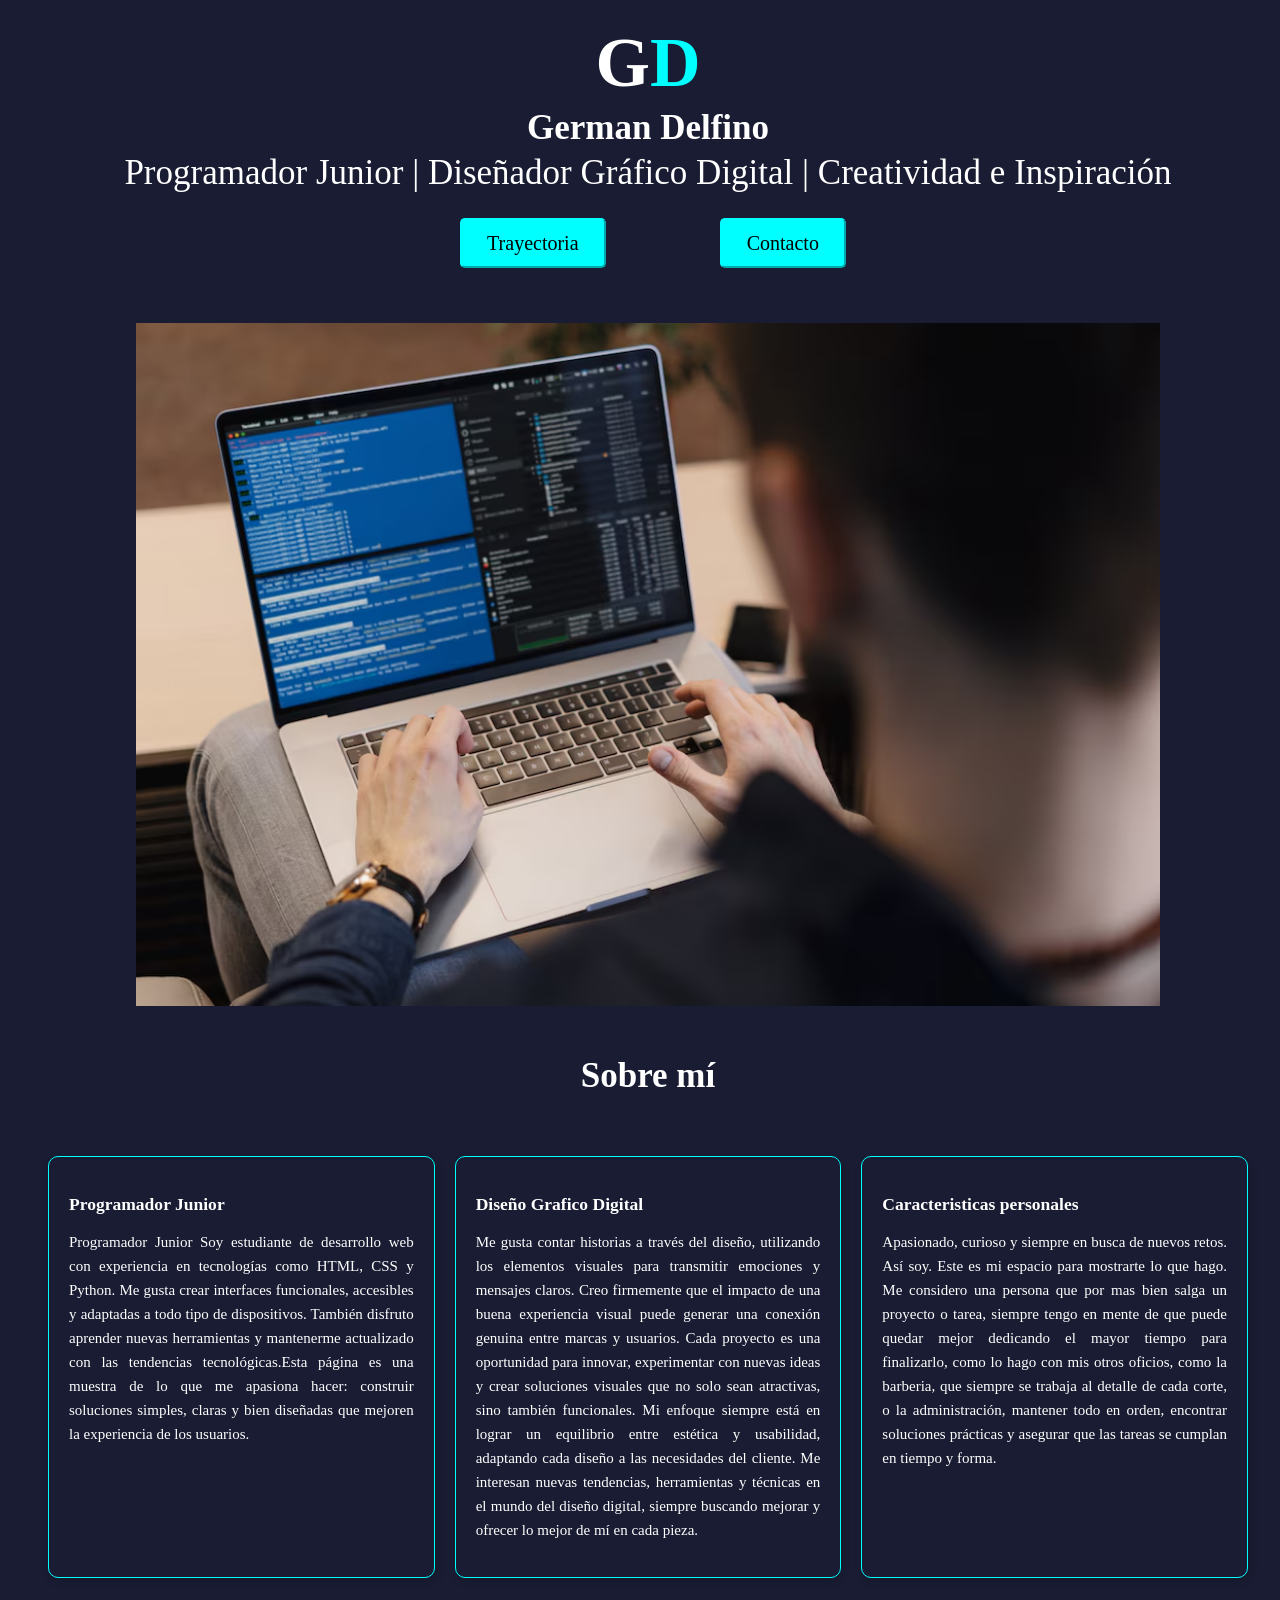
<file: index.html>
<!DOCTYPE html>
<html lang="es">
<head>
    <meta charset="UTF-8">
    <meta name="viewport" content="width=device-width, initial-scale=1.0">
    <title>PORTFOLIO PERSONAL</title>
    <link rel="stylesheet" href="visual.css/style.css">
</head>
<body class=body_fond>
    <header class="texto_pantalla">
        <h1>G<span class="siglas_separadas">D</span></h1>
        <p><strong>German Delfino</strong></p>
        <p> Programador Junior | Diseñador Gráfico Digital | Creatividad e Inspiración</p>
    </header>
   
    <nav  role="navigation">
        <ul class="button">

            <li><a target="_self"  href="index2.html"><button class="boton_color" >Trayectoria</button></a></li>
            <li><a target="_self"  href="index3.html"><button class="boton_color" >Contacto</button></a></li>
        </ul>
    </nav>

    <section>
    <img class="imagen_ilustrativa" src="imagenes_portfolio\imag.avif" alt="imagen ilustrativa" >
    </section>
    <section>
    <div>
        <h2 class="titulo_pag1"><b>Sobre mí</b></h2>
    </div>
    </section>
    <section class="contenedor_sobre_mi" id="sobre-mi">
        <div class="grilla">
            <h3 class="titulo_h3"><strong>Programador Junior</strong></h3>
            <p>Programador Junior
                Soy estudiante de desarrollo web con experiencia en tecnologías como HTML, CSS y Python. Me gusta crear interfaces 
                funcionales, accesibles y adaptadas a todo tipo de dispositivos. También disfruto aprender nuevas herramientas y 
                mantenerme actualizado con las tendencias tecnológicas.Esta página es una muestra de lo que me apasiona hacer: 
                construir soluciones simples, claras y bien diseñadas que mejoren la experiencia de los usuarios.</p>
        </div>
        <div class="grilla">
            <h3 class="titulo_h3"><strong>Diseño Grafico Digital</strong></h3>
            <p> Me gusta contar historias a través del diseño, utilizando los elementos visuales para transmitir emociones y mensajes claros.
                Creo firmemente que el impacto de una buena experiencia visual puede generar una conexión genuina entre marcas y usuarios.
                Cada proyecto es una oportunidad para innovar, experimentar con nuevas ideas y crear soluciones visuales que no solo sean atractivas,
                sino también funcionales. Mi enfoque siempre está en lograr un equilibrio entre estética y usabilidad, adaptando cada diseño a las necesidades
                del cliente. Me interesan nuevas tendencias, herramientas y técnicas en el mundo del diseño digital, siempre buscando mejorar 
                y ofrecer lo mejor de mí en cada pieza.</p>
        </div>
        <div class="grilla">                                                                                                                 
            <h3 class="titulo_h3"><strong>Caracteristicas personales</strong></h3>
            <p>Apasionado, curioso y siempre en busca de nuevos retos. Así soy. Este es mi espacio para mostrarte lo que hago. 
            Me considero una persona que por mas bien salga un proyecto o tarea, siempre tengo en mente de que puede quedar mejor
            dedicando el mayor tiempo para finalizarlo, como lo hago con mis otros oficios, como la barberia, que siempre se trabaja 
            al detalle de cada corte, o la administración, mantener todo en orden, encontrar soluciones prácticas y asegurar que las
            tareas se cumplan en tiempo y forma.</p>
        </div>
    </section>
        
</body>
</html>
</file>
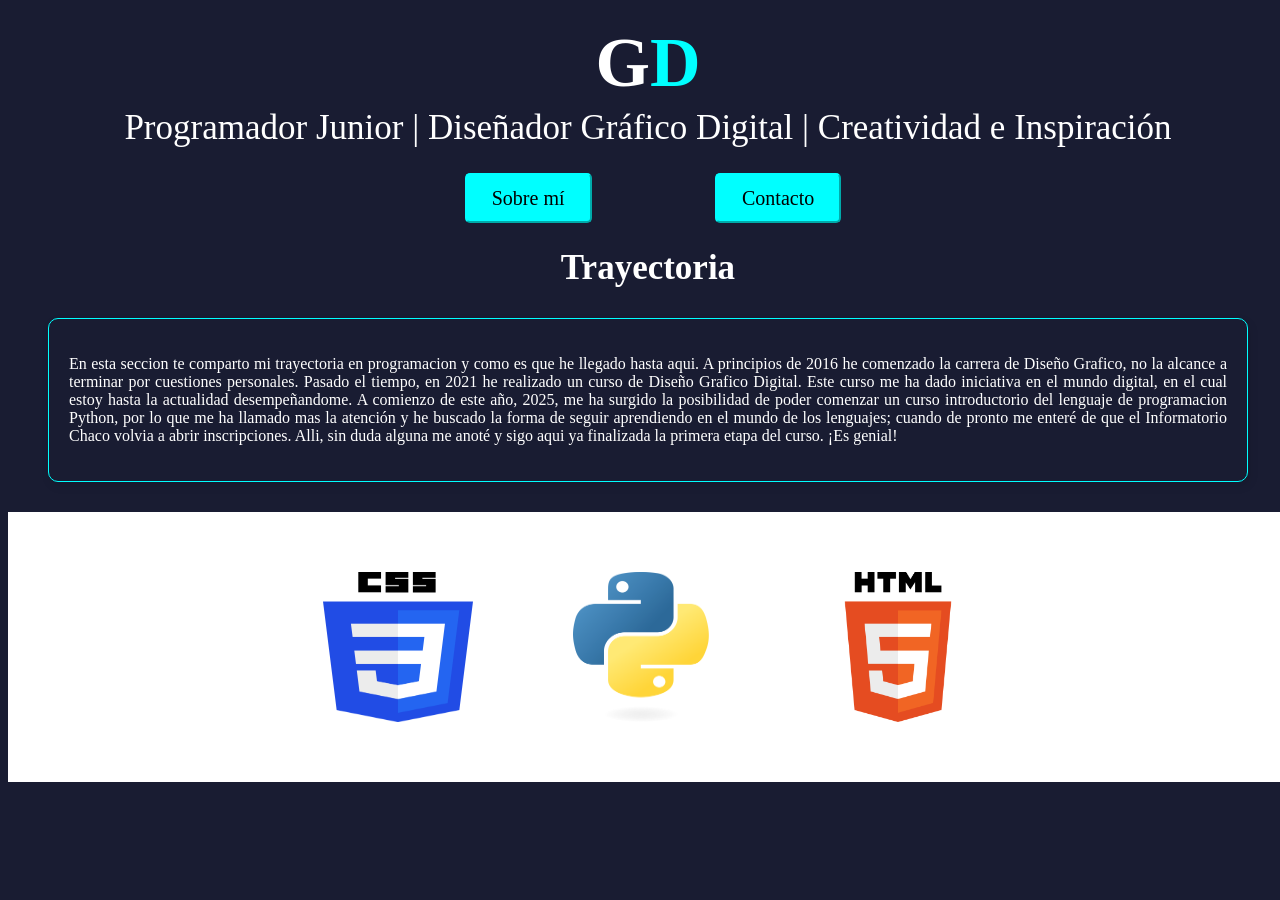
<file: index2.html>
<!DOCTYPE html>
<html lang="es">
<head>
    <meta charset="UTF-8">
    <meta name="viewport" content="width=device-width, initial-scale=1.0">
    <title>PORTFOLIO_PERSONAL</title>
    <link rel="stylesheet" href="visual.css/style.css">
</head>
<body class="body_fond">
    <header class="texto_pantalla">
        <h1>G<span class="siglas_separadas">D</span></h1>
        <p> Programador Junior | Diseñador Gráfico Digital | Creatividad e Inspiración</p>
    </header>
    
    <nav role="navigation">
        <ul class="button">
            <li><a target="_self"  href="index.html"><button class="boton_color" >Sobre mí</button></a></li>
            <li><a target="_self"  href="index3.html"><button class="boton_color" >Contacto</button></a></li>
        </ul>
    </nav>
    <section>
        <div>
            <h2 class="titulo_pag2"><b>Trayectoria</b></h2>
        </div>
    </section>   
    <section class="contenedor_trayectoria" id="trayectoria">
        <article class="grilla_pag2">
            <p class="desarrollo_trayectoria">En esta seccion te comparto mi trayectoria en programacion y como es que he llegado hasta aqui. A principios de 2016 he comenzado la carrera de 
            Diseño Grafico, no la alcance a terminar por cuestiones personales. Pasado el tiempo, en 2021 he realizado un curso de Diseño Grafico Digital. 
            Este curso me ha dado iniciativa en el mundo digital, en el cual estoy hasta la actualidad desempeñandome. A comienzo de este año, 2025, me ha 
            surgido la posibilidad de poder comenzar un curso introductorio del lenguaje de programacion Python, por lo que me ha llamado mas la atención y he 
            buscado la forma de seguir aprendiendo en el mundo de los lenguajes; cuando de pronto me enteré de que el Informatorio Chaco volvia a abrir inscripciones. 
            Alli, sin duda alguna me anoté y sigo aqui ya finalizada la primera etapa del curso. ¡Es genial!</p>
        </article>
    </section>
    <section>
        <div class="contenedor_imag_pagina2">
            <img class="imagen_trayectoria" src="imagenes_portfolio\imag4css.avif" alt="predeterminado">
            <img  class="imagen_trayectoria" src="imagenes_portfolio\imag3python.avif" alt="predeterminado">
            <img class="imagen_trayectoria" src="imagenes_portfolio\imag5html.avif" alt="predeterminado">
        </div>
    </section>
</body>
</html>
</file>
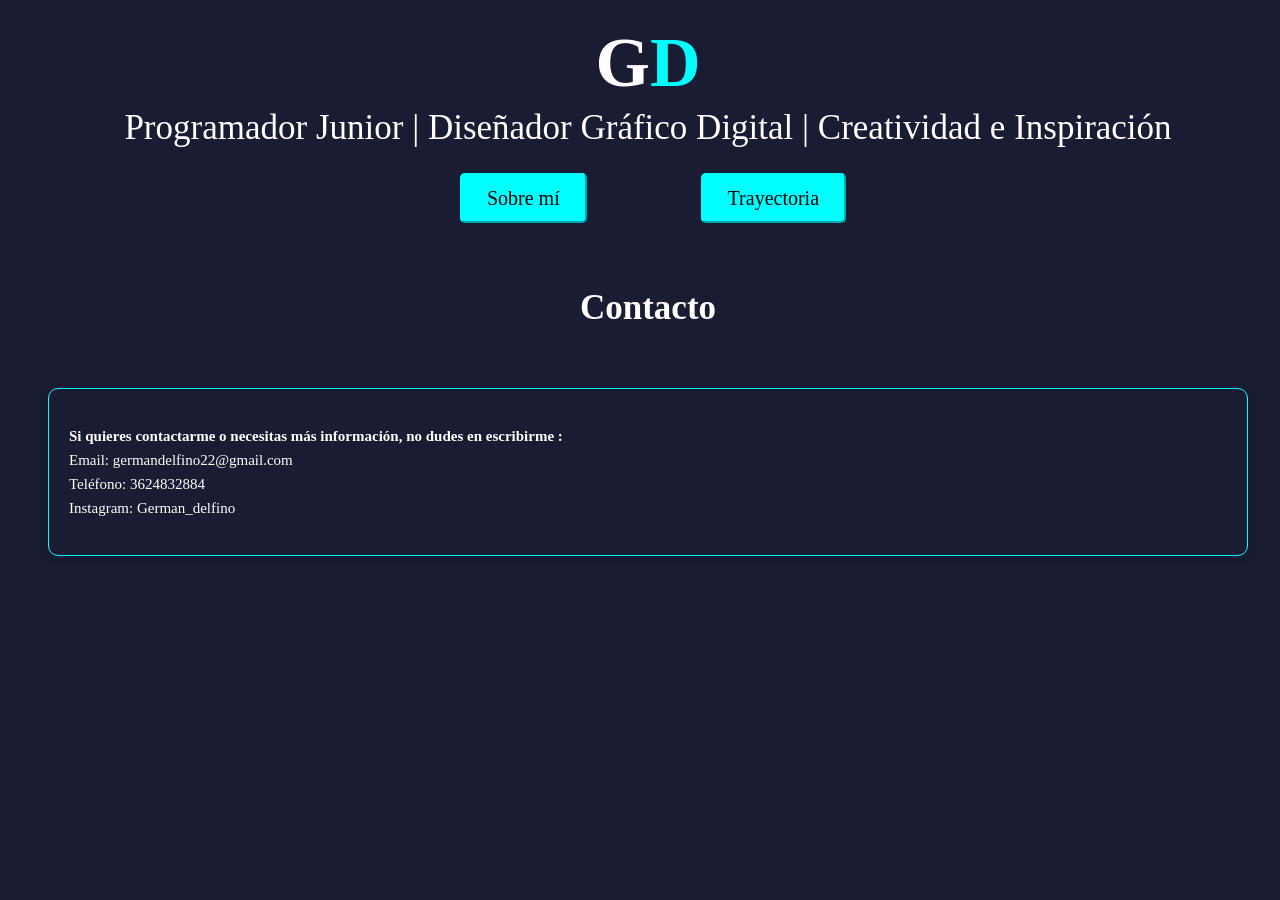
<file: index3.html>
<!DOCTYPE html>
<html lang="es">
<head>
    <meta charset="UTF-8">
    <meta name="viewport" content="width=device-width, initial-scale=1.0">
    <title>PORTFOLIO_PERSONAL</title>
    <link rel="stylesheet" href="visual.css/style.css">
</head>
<body class="body_fond">
    <header class="texto_pantalla">
        <h1>G<span class="siglas_separadas">D</span></h1>
        <p> Programador Junior | Diseñador Gráfico Digital | Creatividad e Inspiración</p>
    </header>
     
    <nav role="navigation">
        <ul class="button">
            <li><a target="_self"  href="index.html"><button class="boton_color" >Sobre mí</button></a></li>
            <li><a target="_self"  href="index2.html"><button class="boton_color" >Trayectoria</button></a></li>
        </ul>
    </nav>
    
    <section>
        <div>
            <h2 class="titulo_pag3"><b>Contacto</b></h2>
        </div>
    </section>

    <footer class="contenedor_contacto" id="contacto">
        <article class="grilla_pag3">
            <p><strong>Si quieres contactarme o necesitas más información, no dudes en escribirme :</strong><br>
            Email: germandelfino22@gmail.com <br>
            Teléfono: 3624832884 <br>
            Instagram: German_delfino</p>
        </article>
    </footer>
    
</body>
</html>
</file>
<file: visual.css/style.css>
.body_fond{
    width: 100%;
    height: 100%;
    background-color: #191c32;
    font-size: 15px; 
    color: #fff;
    font-family: Georgia, 'Times New Roman', Times, serif;
    display: block;
}
.texto_pantalla{
    color: rgb(255, 255, 255);
    text-align: center;
    font-size: 35px;
    margin: 0px;
    padding-top: 10px;
}
.texto_pantalla h1{     /*pertenece a texto_pantalla*/
    margin: 5px 0;      
}
.texto_pantalla p {    /*pertenece a texto_pantalla*/
    margin: 5px 0;
}
.siglas_separadas{
    color: aqua;
}

.button{
    display: flex;
    width: 100%;
    max-width: 500px;
    list-style: none;
    justify-content: space-around;
    padding: 10px;
    margin: 10px auto;
}
.boton_color{
        font-family: Georgia, 'Times New Roman', Times, serif;
        background-color: aqua;
        font-size: 20px;
        color: black;
        margin: 5px;
        width: 100%;
        height: 50px;
        padding: 10px 20px;
        border-radius: 5px; /*tamaño del borde del boton*/
        border-color: aqua; /*color del borde del boton*/
        cursor: pointer; /*activando animacion a pasar el cursor encima del boton*/
        transition: 0.5s ease;    
}
.boton_color:hover {  /*editando la animacion del boton*/
        background-color: #191c32; 
        color: white;
        transform: scale(0.8); /* Aumenta el tamaño 10% */
}

/*Hasta aqui he finalizado la edicion del nav*/

.imagen_ilustrativa{
    max-width: 100%;
    height: auto;
    display: block;
    justify-content: center; 
    align-items: center;     
    width: 80%;
    margin-left: auto;
    margin-right: auto;
    margin-top: 40px
}
.contenedor_imag_pagina2{
    background-color: white;
    display: flex;              
    justify-content: center;   
    gap: 100px;                  
    flex-wrap: wrap;           
    margin-top: 20px;
    height: 270px;
    align-items: center;       
}
.imagen_trayectoria{
    width: 150px;              
    height: 150px;                  
    display: block;
    border-radius: 12px;       
    box-shadow: 2px 2px 10px white;
}
.titulo_pag1{
    font-size: 35px;
    text-align: center;
    margin-bottom: 20px;
    margin-top: 50px;
}
.titulo_pag2{
    font-size: 35px;
    text-align: center;
    margin-bottom: 20px;
    margin-top: 5px;
}
.titulo_pag3{
    font-size: 35px;
    text-align: center;
    margin-bottom: 20px;
    margin-top: 50px;
}
.contenedor_sobre_mi{    
    width: 100%;
    display: grid;
    grid-template-columns: repeat(auto-fit, minmax(300px, 2fr));
    gap: 20px;
    padding: 40px;
    max-width: 1200px;
    margin: 0 auto;   
}
.contenedor_trayectoria{
    width: 100%;
    display: grid;
    grid-template-columns: repeat(auto-fit, minmax(300px, 2fr));
    gap: 20px;
    padding: 10px;
    max-width: 1200px;
    margin: 0 auto;
}
.contenedor_contacto{
    width: 100%;
    display: grid;
    grid-template-columns: repeat(auto-fit, minmax(300px, 2fr));
    gap: 20px;
    padding: 40px;
    max-width: 1200px;
    margin: 0 auto; 
}

.grilla {
    background-color: #191c32;
    border: 1px solid aqua;
    border-radius: 10px;
    padding: 20px;
    box-shadow: 2px 4px 10px rgba(0, 0, 0, 0.1);
    transition: transform 0.3s ease;
    text-align: justify;
    max-width: 100%;
}
  
.grilla:hover {
    transform: translateY(1.1%);
}
 .grilla h3 {
    margin-bottom: 10px;
    color: white;
}
  
.grilla p {
    color: white;
    line-height: 1.6; 
}
.grilla_pag2{
    background-color: #191c32;
    border: 1px solid aqua;
    border-radius: 10px;
    padding: 20px;
    box-shadow: 2px 4px 10px rgba(0, 0, 0, 0.1);
    transition: transform 0.3s ease;
    text-align: justify;
    max-width: 100%;
}
.grilla_pag2:hover{
    transform: translateY(1.1%);
}
.desarrollo_trayectoria{
    font-size: 16px;
    text-align:justify;
}
.grilla_pag3{
    background-color: #191c32;
    border: 1px solid aqua;
    border-radius: 10px;
    padding: 20px;
    box-shadow: 2px 4px 10px rgba(0, 0, 0, 0.1);
    transition: transform 0.3s ease;
    text-align: justify;
    max-width: 100%;
    line-height: 1.6;
}
.grilla_pag3:hover{
    transform: translateY(1.1%);
}
/*aqui he finalizado la edicion del section*/
</file>
